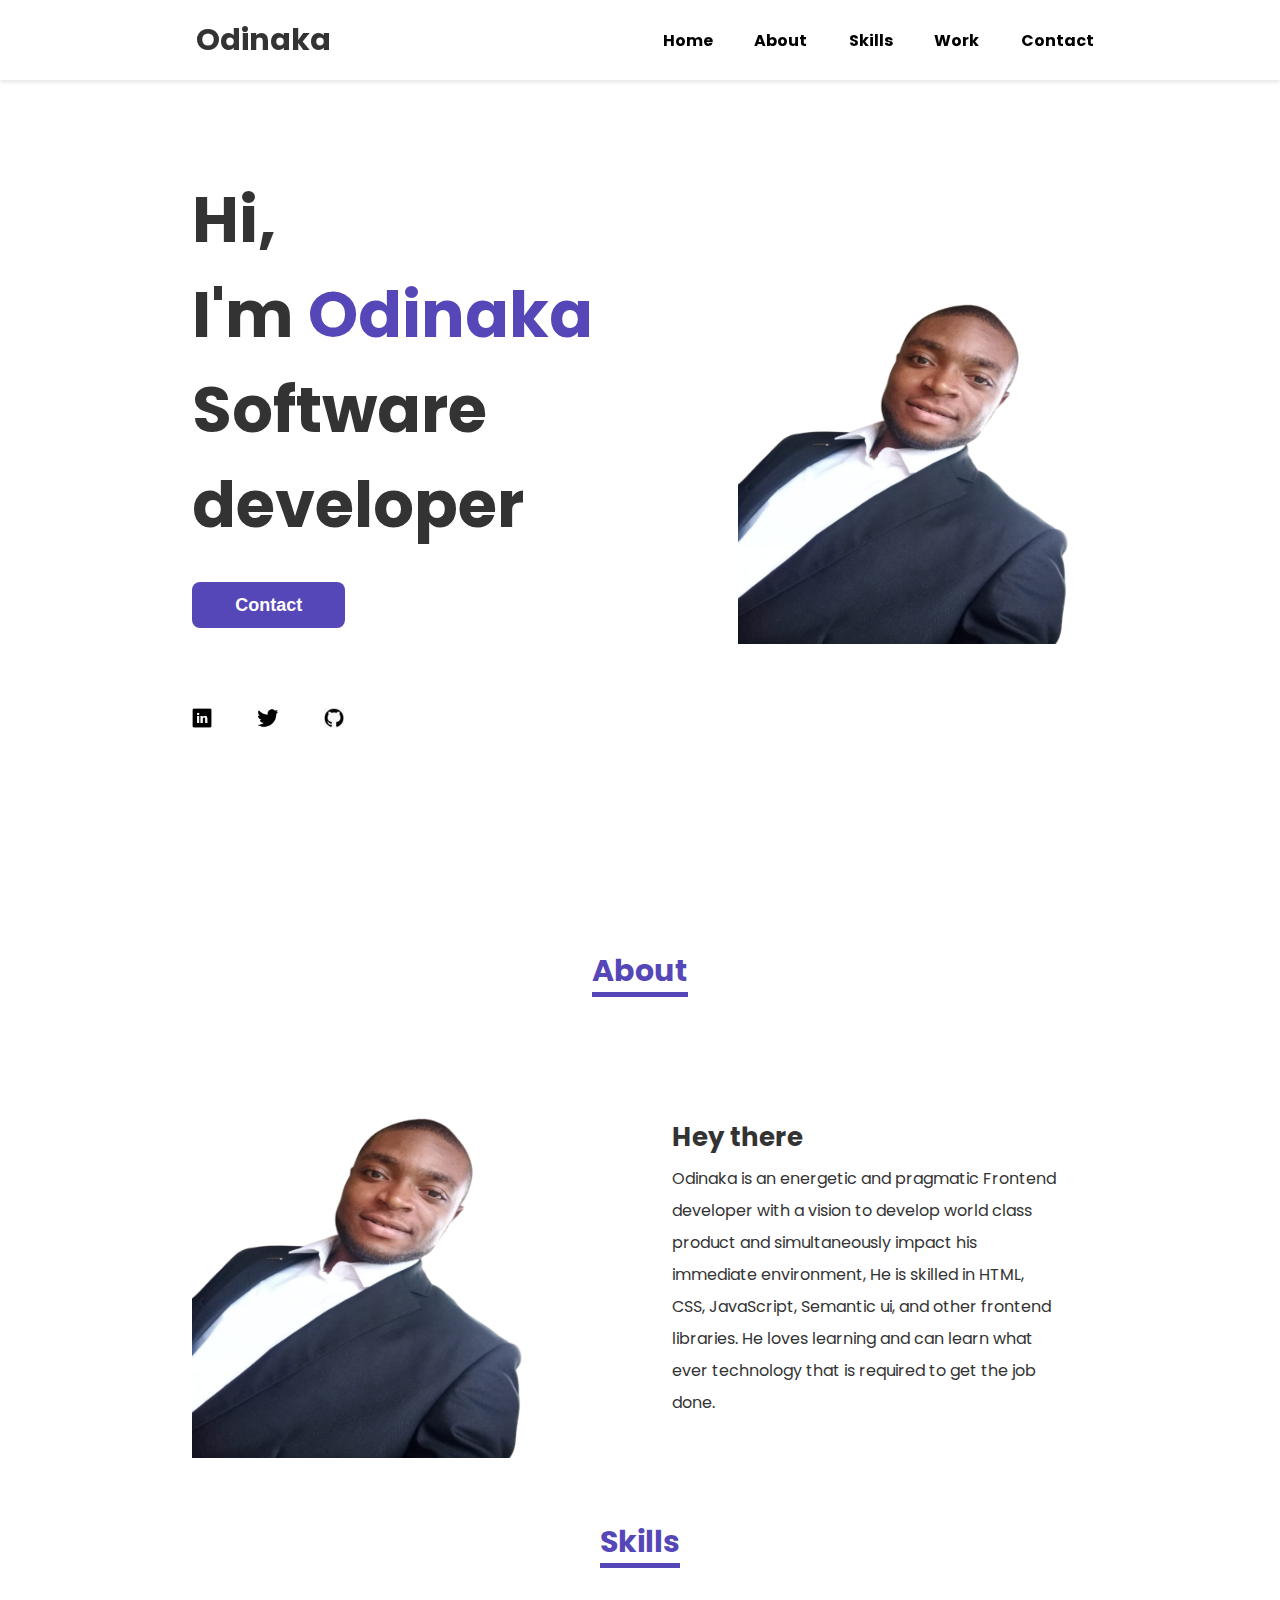
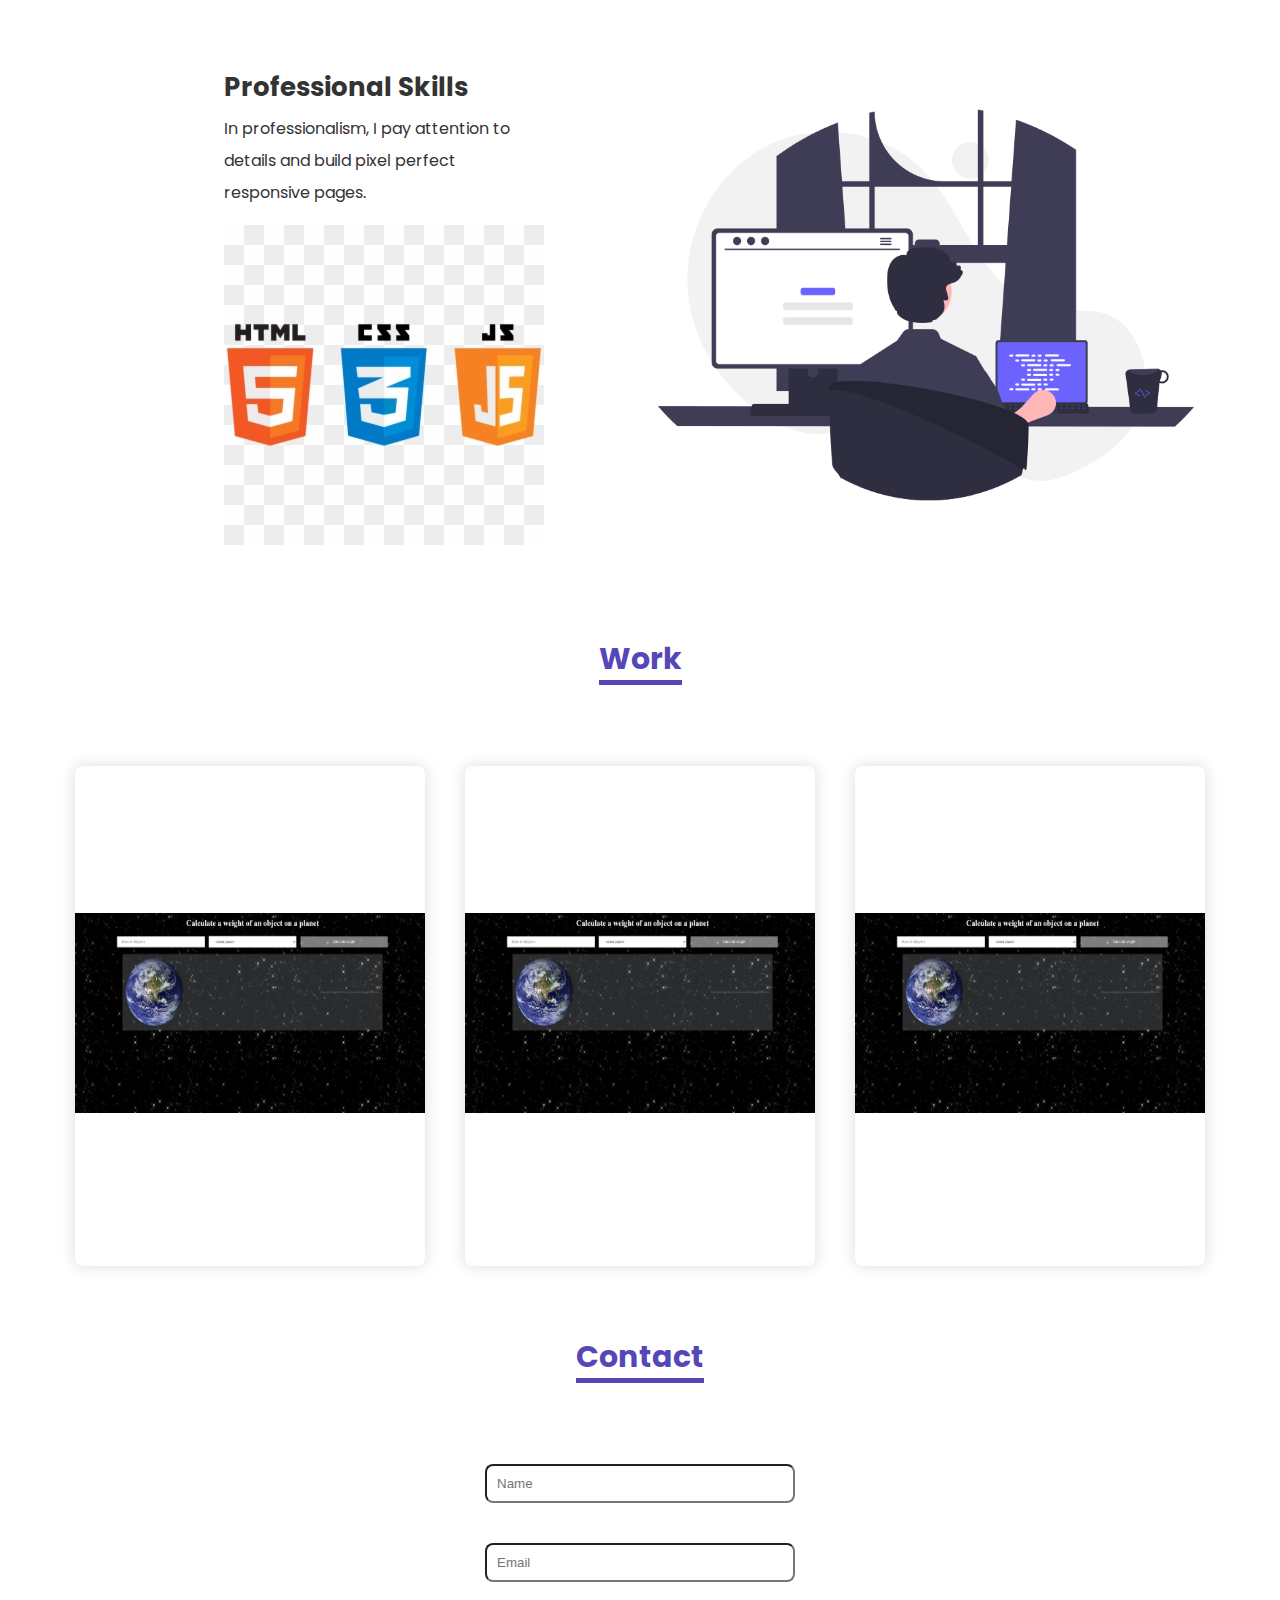
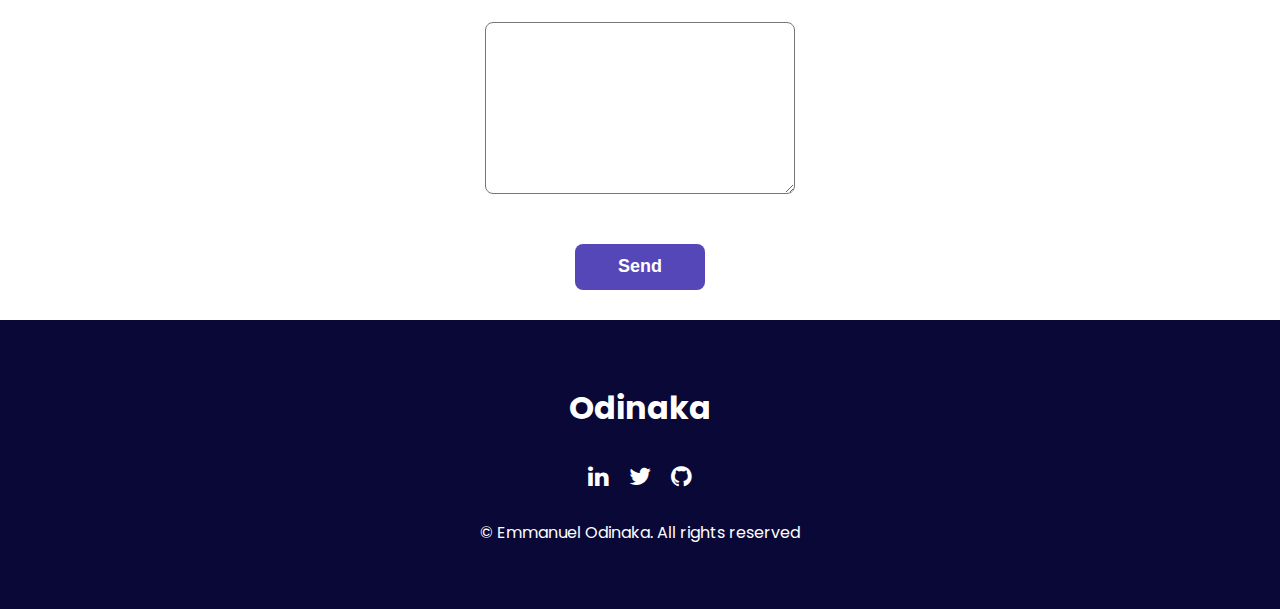
<file: pages/index.html>
<!DOCTYPE html>
<html lang="en">
  <head>
    <meta charset="UTF-8" />
    <meta http-equiv="X-UA-Compatible" content="IE=edge" />
    <meta name="viewport" content="width=device-width, initial-scale=1.0" />
    <title>Portfolio</title>
    <link rel="stylesheet" href="https://cdnjs.cloudflare.com/ajax/libs/font-awesome/4.7.0/css/font-awesome.min.css">
    <link rel="stylesheet" href="../style.css" />
    <link rel="preconnect" href="https://fonts.googleapis.com" />
    <link rel="preconnect" href="https://fonts.gstatic.com" crossorigin />
    <link
      href="https://fonts.googleapis.com/css2?family=Poppins:ital,wght@0,100;0,200;0,300;0,400;0,500;0,600;0,700;0,800;0,900;1,100;1,200;1,300;1,400;1,500;1,600;1,700;1,800;1,900&display=swap"
      rel="stylesheet"
    />
  </head>
  <body>
    <nav class="nav-bar">
      <div class="logo">Odinaka</div>
      <ul class="links">
        <li><a href="./pages/index.html">Home</a></li>
        <li><a href="">About</a></li>
        <li><a href="">Skills</a></li>
        <li><a href="">Work</a></li>
        <li><a href="">Contact</a></li>
      </ul>
    </nav>
    <main class="main-container">
      <section class="container">
        <h1>Hi,</h1>
        <h1>I'm <span style="color: hsl(248, 44%, 50%)">Odinaka</span></h1>
        <h1>Software developer</h1>
        <button class="button">Contact</button>
        <div class="social-media-img">
          <img class="socials" src="../images/linkedin.png" alt="linkedin" />
          <img class="socials" src="../images/twitter.png" alt="twitter" />
          <img class="socials" src="../images/github.png" alt="github" />
        </div>
      </section>
      <section class="container">
        <img class="profile_img" src="../images/me.png" alt="profile" />
      </section>
    </main>
    <header><span class="underline">About</span></header>
    <section class="about-container">
      <section class="container">
        <img class="profile_img" src="../images/me.png" alt="profile" />
      </section>
      <section class="text-info">
        <h1 style="font-size: 26px">Hey there</h1>
        <p>
          Odinaka is an energetic and pragmatic Frontend developer with a vision
          to develop world class product and simultaneously impact his immediate
          environment, He is skilled in HTML, CSS, JavaScript, Semantic ui, and
          other frontend libraries. He loves learning and can learn what ever
          technology that is required to get the job done.
        </p>
      </section>
    </section>

    <!-- skills -->
    <header><span class="underline">Skills</span></header>
    <section class="skills">
      <section class="text-info">
        <h1 style="font-size: 26px">Professional Skills</h1>
        <p style="margin-bottom: 1rem;">
          In professionalism, I pay attention to details and build pixel perfect
          responsive pages.
        </p>
        <section>
          <img class="" src="../images/skills.png" alt="program" />
        </section>
      </section>
      <section>
        <img class="" width="700" height="500" src="../images/program.png" alt="program" />
      </section>
    </section>
    <!-- work -->
    <header><span class="underline">Work</span></header>
    <div class="project">
      <section class="box">
        <a href="https://emmanuel-odinaka.github.io/solarProject"><img class="" width="350px" height="200px" src="../images/solar.png" alt="program" /></a>
      </section>
      <section class="box">
        <a href="https://emmanuel-odinaka.github.io/solarProject"><img class="" width="350px" height="200px" src="../images/solar.png" alt="program" /></a>      </section>
      <section class="box">
        <a href="https://emmanuel-odinaka.github.io/solarProject"><img class="" width="350px" height="200px" src="../images/solar.png" alt="program" /></a>      </section>
    </div>
    <!-- contact -->
    <header><span class="underline">Contact</span></header>
    <section class="contact">
      <form action="" class="form">
        <input type="text" placeholder="Name" />
        <input type="email" placeholder="Email" />
        <textarea name="" id="" cols="30" rows="10"></textarea>
        <button class="button">Send</button>
      </form>
    </section>
    <!-- footer -->
    <footer>
      <h1>Odinaka</h1>
      <div class="social-media">
        <i class="fa fa-linkedin" style="font-size:24px; padding: .5rem;"></i>
        <i class="fa fa-twitter" style="font-size:24px; padding: .5rem;"></i>
        <i class="fa fa-github" style="font-size:24px; padding: .5rem;"></i>
      </div>
      <p>&copy; Emmanuel Odinaka. All rights reserved</p>
    </footer>
  </body>
</html>
</file>
<file: style.css>
* {
  margin: 0;
  padding: 0;
  box-sizing: border-box;
}
body {
  font-family: "poppins", sans-serif;
  font-size: 16px;
  color: #333;
  background-color: #fff;
}

.nav-bar {
  position: fixed;
  z-index: 2;
  display: flex;
  justify-content: space-around;
  align-items: center;
  width: 100%;
  height: 80px;
  background-color: #fff;
  box-shadow: 0px 2px 4px rgba(0, 0, 0, 0.1);
}

.logo {
  font-size: 30px;
  font-weight: bold;
  color: #333;
  text-decoration: none;
  cursor: pointer;
  margin-left: 50px;
}
.links {
  display: flex;
  align-items: center;
  justify-content: space-around;
  width: 40%;
  height: 100%;
}

ul {
  list-style-type: none;
  color: #333;
  font-size: 16px;
  font-weight: bold;
  padding: 10px 20px;
}

a {
  position: relative;
  color: #000;
  text-decoration: none;
}

a:hover {
  color: #000;
}

a::before {
  content: "";
  position: absolute;
  display: block;
  width: 100%;
  height: 4px;
  bottom: -10px;
  left: 0;
  background-color: #000;
  transform: scaleX(0);
  transition: transform 0.3s ease;
}

a:hover::before {
  transform: scaleX(1);
}

.main-container {
  display: flex;
  justify-content: space-between;
  align-items: center;
  width: 70%;
  margin: auto;
  height: 100vh;
}
.container {
  font-size: 2rem;
}
.profile_img {
  width: 350px;
  height: 400px;
}
.button {
  display: inline-block;
  background-color: hsl(248, 44%, 50%);
  color: #fff;
  padding: 0.77rem 2.7rem;
  font-weight: bold;
  font-size: 18px;
  border-radius: 0.5rem;
  transition: 0.3s;
  border: none;
  cursor: pointer;
  margin-top: 30px;
  margin-bottom: 30px;
}
.button:hover {
  box-shadow: 0px 6px 10px hsl(248, 56%, 67%);
  outline: none;
}
.socials {
  width: 20px;
  height: 20px;
  /* margin: 1rem; */
}
.social-media-img {
  margin-top: 50px;
  display: flex;
  justify-content: space-between;
  align-items: center;
  width: 9.5rem;
}
header {
  text-align: center;
  color: hsl(248, 44%, 50%);
  font-size: 30px;
  font-weight: 700;
  margin-top: 3rem;
  margin-bottom: 4rem;
}
.underline {
  border-bottom: 5px solid hsl(248, 44%, 50%);

}
.about-container {
  display: flex;
  justify-content: space-between;
  align-items: center;
  width: 70%;
  margin: auto;
}
.text-info {
  text-align: left;
  width: 50%;
  padding: 2rem;
  line-height: 2.0;
}
.skills {
  display: flex;
  justify-content: space-between;
  align-items: center;
  width: 70%;
  margin: auto;
}
.project {
  display: flex;
  justify-content: center;
  align-items: center;
  width: 70%;
  margin: auto;
}
.box {
  width: 350px;
  height: 500px;
  background-color: #fff;
  border-radius: 8px;
  box-shadow: #333;
  margin: 20px;
  box-shadow: 0px 0px 15px rgb(222, 216, 216);
  display: flex;
  align-items: center;
  cursor: pointer;
}
.form {
  display: flex;
  flex-wrap: wrap;
  justify-content: center;
  align-items: center;
  width: 350px;
  margin: auto;
}
input {
  width: 350px;
  margin: 20px;
  padding: 10px;
  border-radius: 8px;
}
textarea {
  width: 350px;
  margin: 20px;
  padding: 10px;
  border-radius: 8px;
}
footer {
  text-align: center;
  color: #fff;
  background-color: rgb(10, 8, 55);
  padding: 4rem;
}

.social-media {
  margin: auto;
  padding: 1.5rem;
}
</file>
